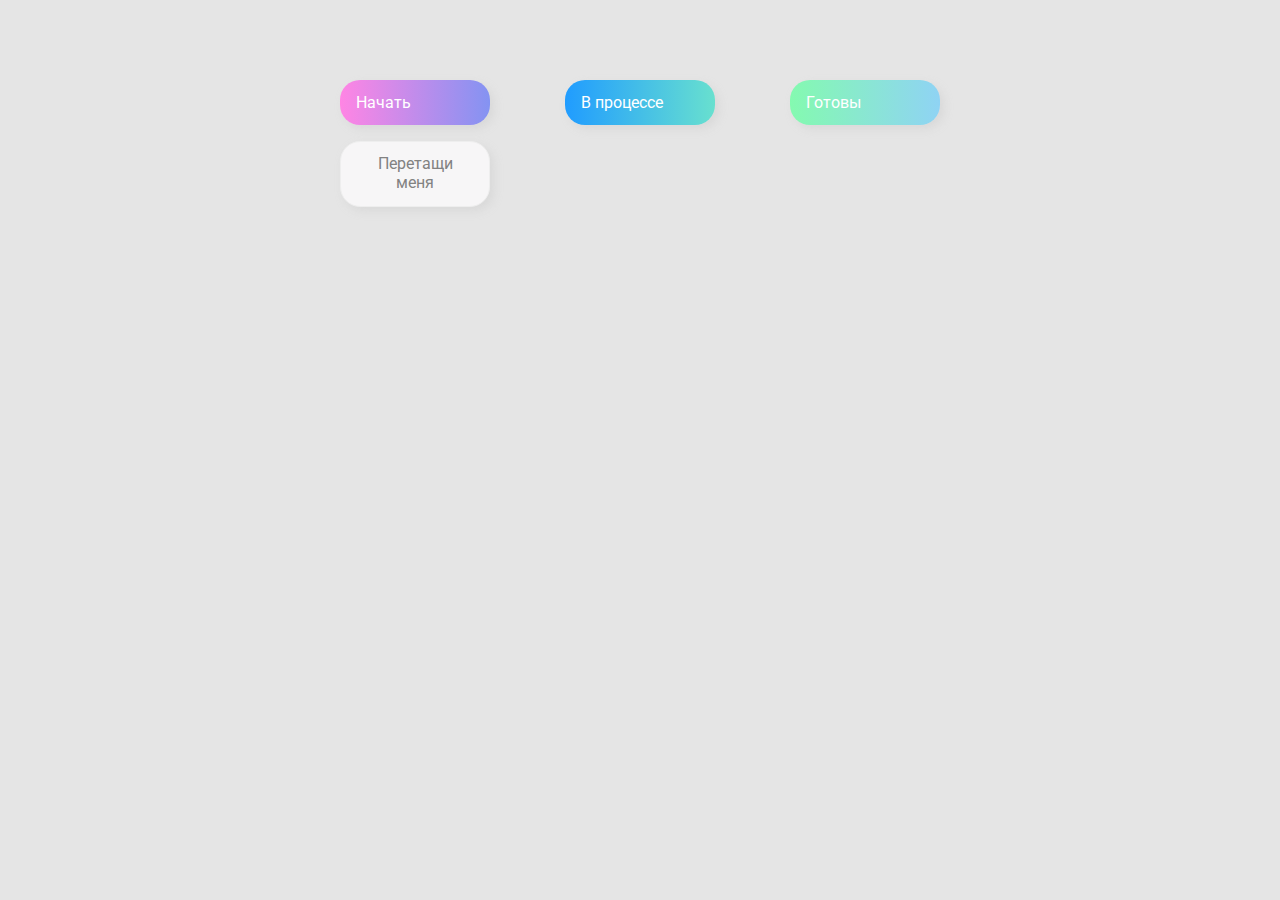
<file: drag/index.html>
<!DOCTYPE html>
<html lang="en">
  <head>
    <meta charset="UTF-8" />
    <meta name="viewport" content="width=device-width, initial-scale=1.0" />
    <link rel="stylesheet" href="styles.css" />
    <title>Drag & Drop | Проект 2</title>
  </head>
  <body>
    <div>
      <div class="row">
          <div class="col-header start">Начать</div>
          <div class="col-header progress">В процессе</div>
          <div class="col-header done">Готовы</div>
      </div>

      <div class="row">
        <div class="placeholder">
          <div class="item" draggable="true">Перетащи меня</div>
        </div>
        <div class="placeholder"></div>
        <div class="placeholder"></div>
      </div>
      
    </div>
    <script src="app.js"></script>
  </body>
</html>
</file>
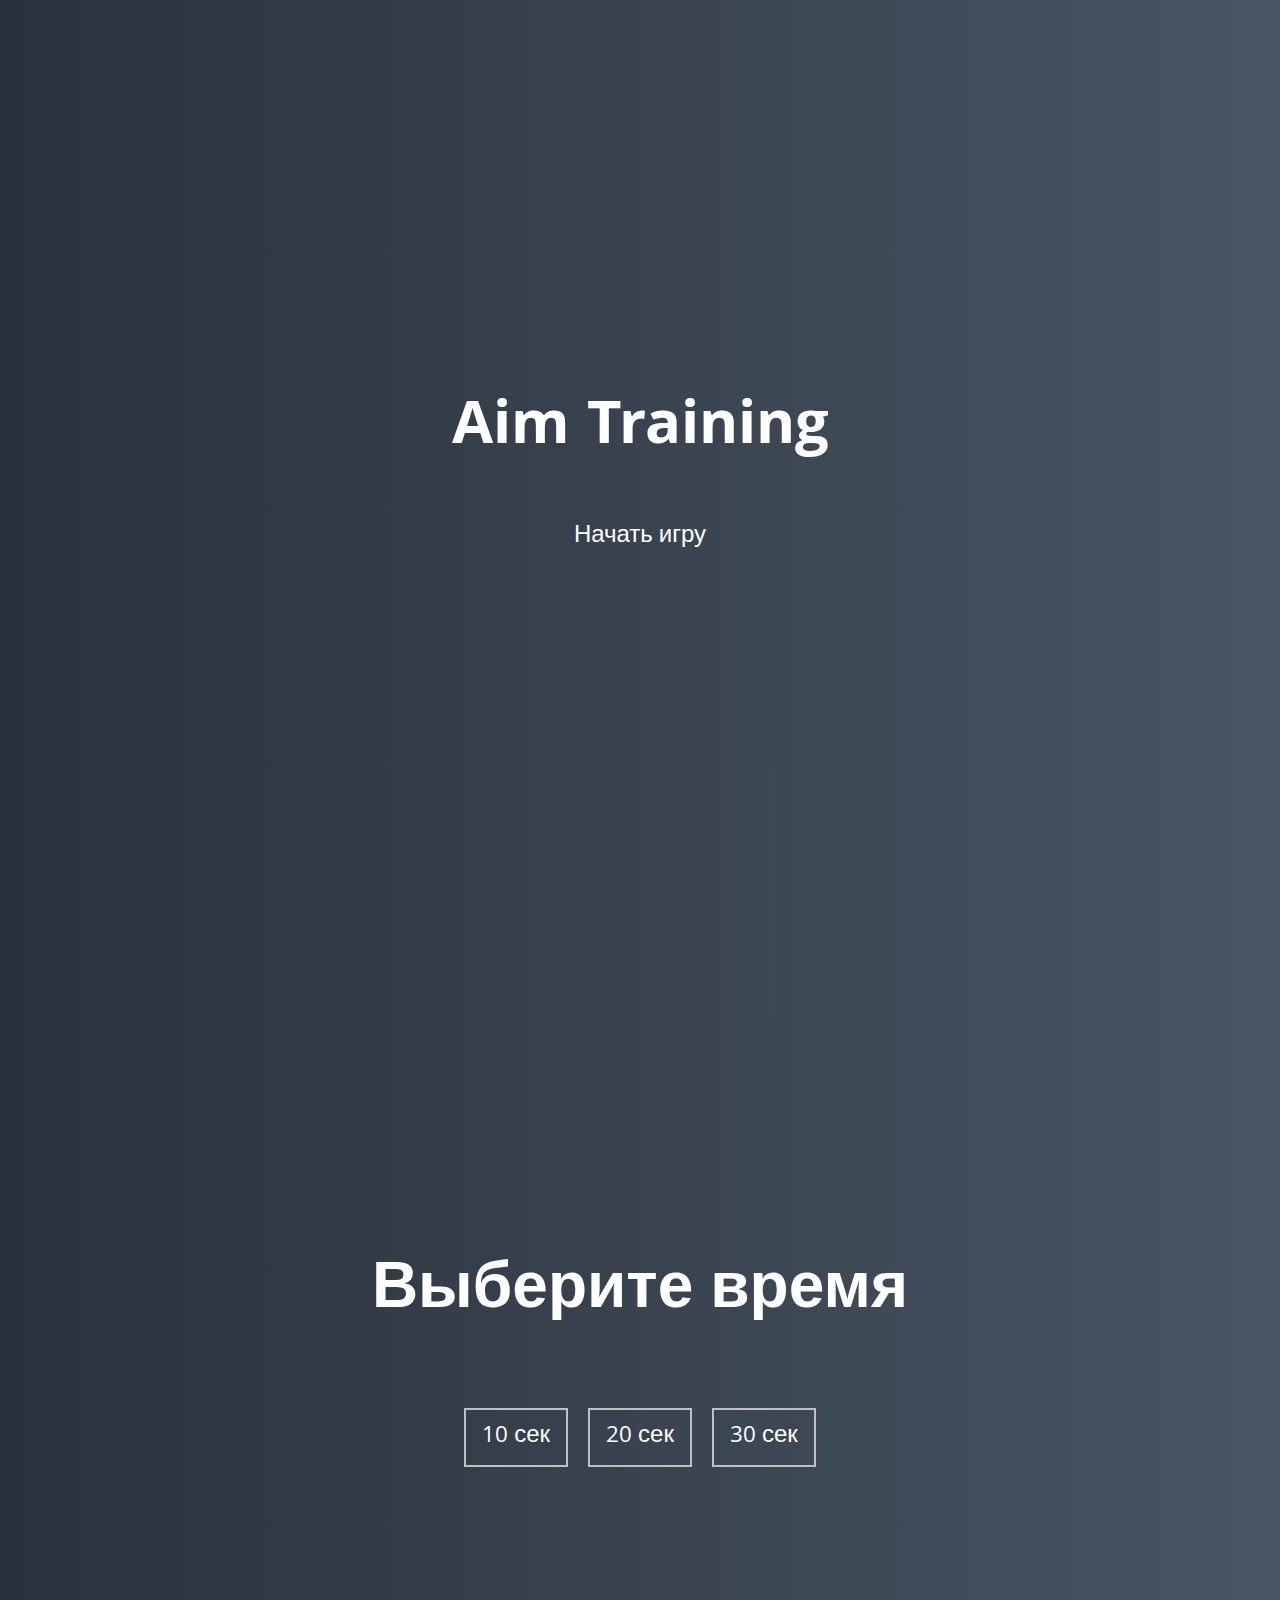
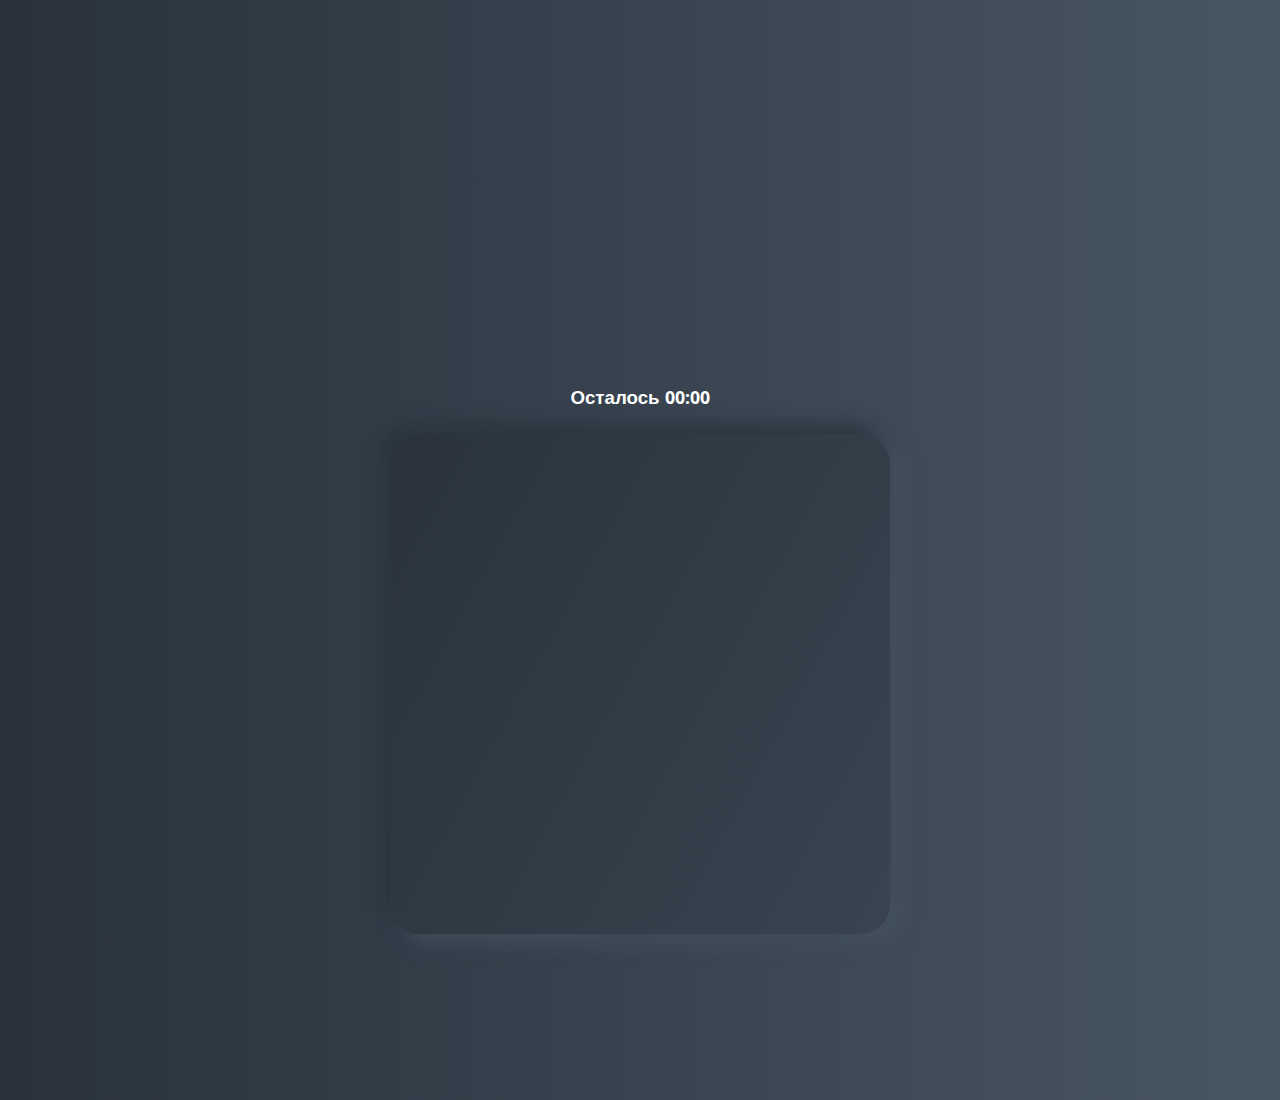
<file: game/index.html>
<!DOCTYPE html>
<html lang="en">
  <head>
    <meta charset="UTF-8" />
    <meta name="viewport" content="width=device-width, initial-scale=1.0" />
    <link rel="stylesheet" href="styles.css" />
    <title>Aim Training | Проект 5</title>
  </head>
  <body>
    <div class="screen">
      <h1>Aim Training</h1>

      <a href="#" class="start" id="start">Начать игру</a>
    </div>

    <div class="screen">
      <h1>Выберите время</h1>
      <ul class="time-list" id="time-list">
        <li>
          <button class="time-btn" data-time="10">
            10 сек
          </button>
        </li>
        <li>
          <button class="time-btn" data-time="20">
            20 сек
          </button>
        </li>
        <li>
          <button class="time-btn" data-time="30">
            30 сек
          </button>
        </li>
      </ul>
    </div>

    <div class="screen">
      <h3>Осталось <span id="time">00:00</span></h3>
      <div class="board" id="board"></div>
    </div>
    <script src="app.js"></script>
  </body>
</html>
</file>
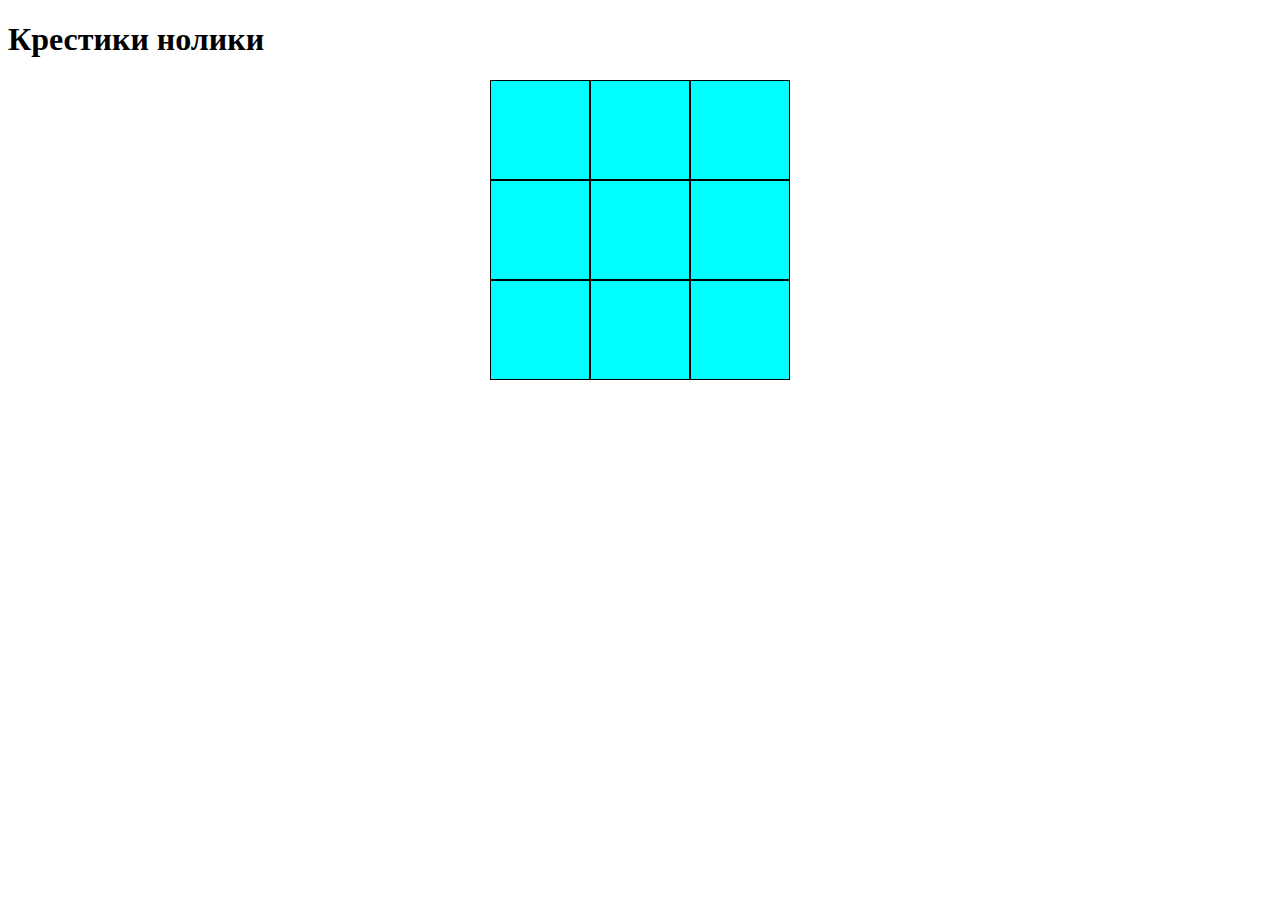
<file: null/index.html>
<!DOCTYPE html>
<html lang="en">
<head>
    <meta charset="UTF-8">
    <meta http-equiv="X-UA-Compatible" content="IE=edge">
    <meta name="viewport" content="width=device-width, initial-scale=1.0">
    <title>Игра</title>
    <link rel="stylesheet" href="main.css">
</head>
<body>
    <h1>Крестики нолики</h1>
    <div class="area-wrapper">
       <div id="area">
           <div class="box"></div>
           <div class="box"></div>
           <div class="box"></div>
           <div class="box"></div>
           <div class="box"></div>
           <div class="box"></div>
           <div class="box"></div>
           <div class="box"></div>
           <div class="box"></div>
       </div> 
    </div>



    <script src="main.js"></script>
</body>
</html>
</file>
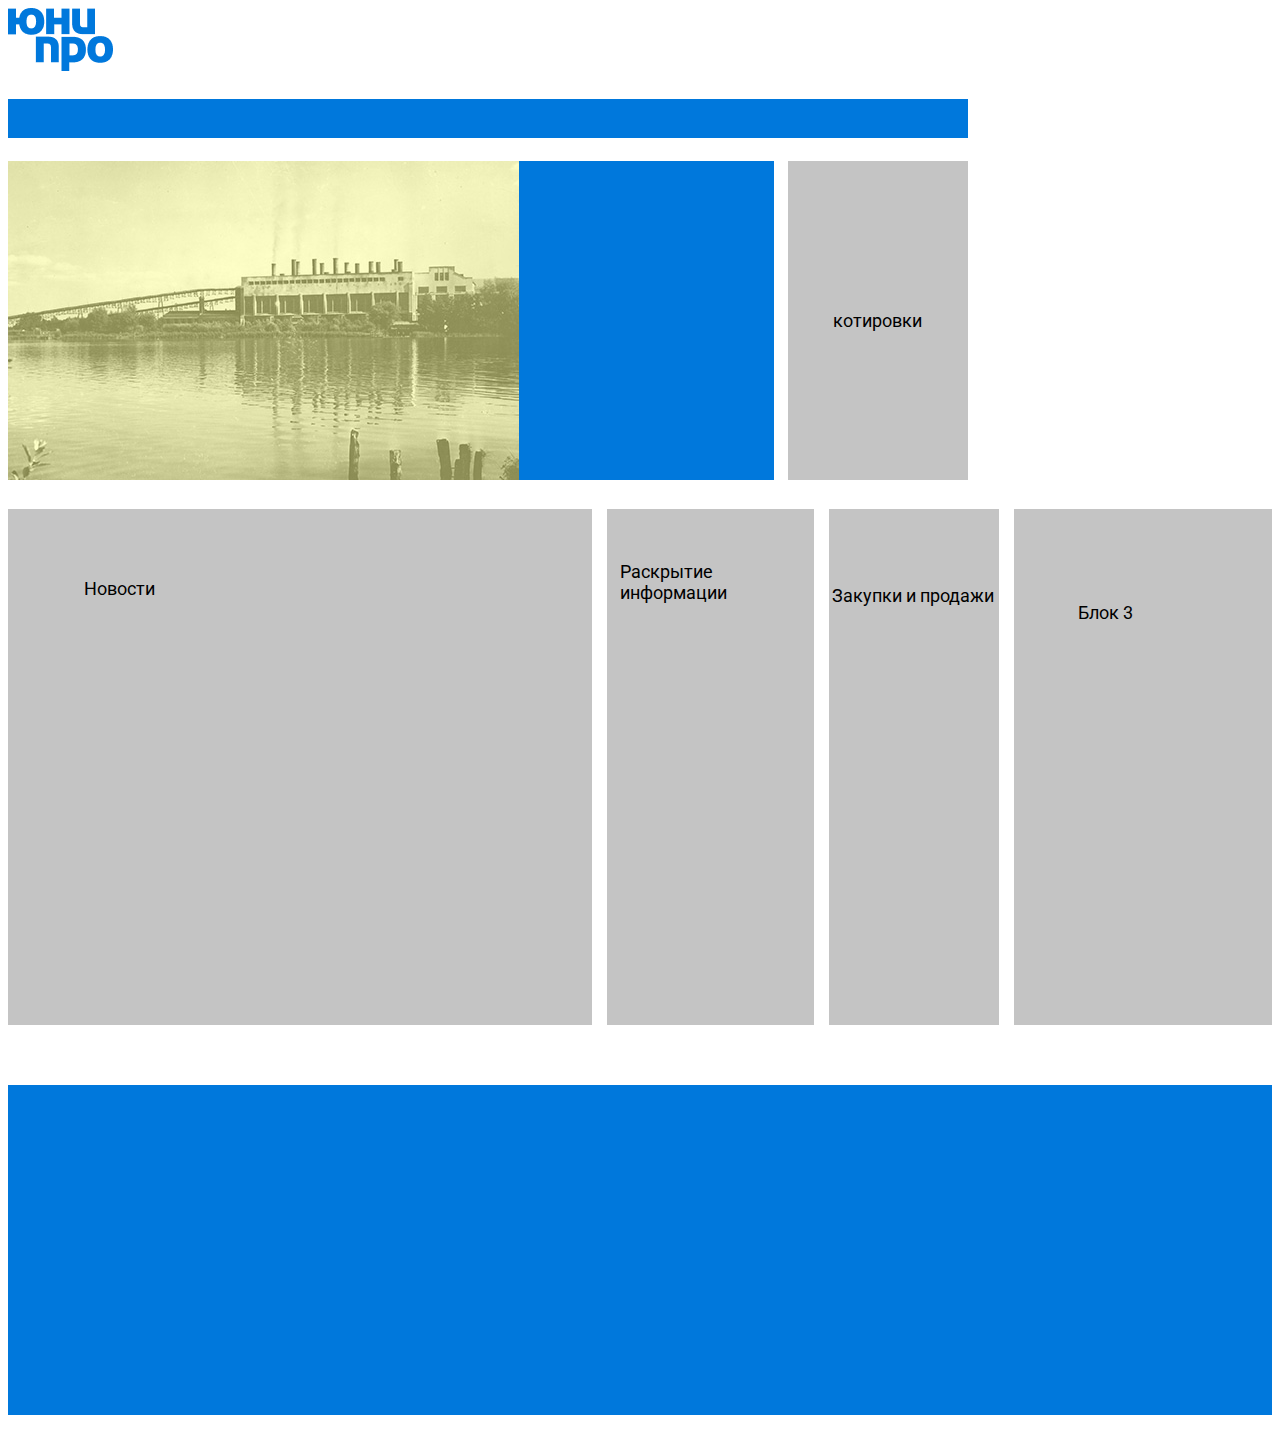
<file: ozenka/index.html>
<!DOCTYPE html>
<html lang="en">
<head>
    <meta charset="UTF-8">
    <meta http-equiv="X-UA-Compatible" content="IE=edge">
    <meta name="viewport" content="width=device-width, initial-scale=1.0, shrink-to-fit=no">
    <meta name="discription" content="ЮниПро">
    <meta name="keywords" content="Котировки, раскрытие информации, новости, закупки и продажи">
    <title>ЮниПро</title>

    <link rel="stylesheet" href="less.css">
    <link href="https://fonts.googleapis.com/css2?family=Roboto&display=swap" rel="stylesheet">
</head>
<body>
    <header>
        
        <div class="logo">
            <img src="img/logo.png">
                </div>
                
        <div class="rect">
            <img src="img/Rect.png">
        </div>
        <div class="container-header">



        <div class="container">
       
          <div class="baner" ><img src="img/baner1.png"></div>
          <div class="baner-cl" ><img src="img/Rect0.png"></div>

          <div class="block"><img src="img/block.png"></div>
        
           <div class="text"><p class="list">котировки</p></div>

        </div>
        

        <div class="news">
            <div class="item">Новости</div>
            <div class="info">Раскрытие информации</div>
            <div class="sals"><p class="news-sals">Закупки и продажи</p></div>
            <div class="link"><p class="news-link">Блок 3</p></div>
        </div>
</div>
    </header>
    <footer>
        <div class="footer-bg"></div>
    </footer>
</body>
</html>
</file>
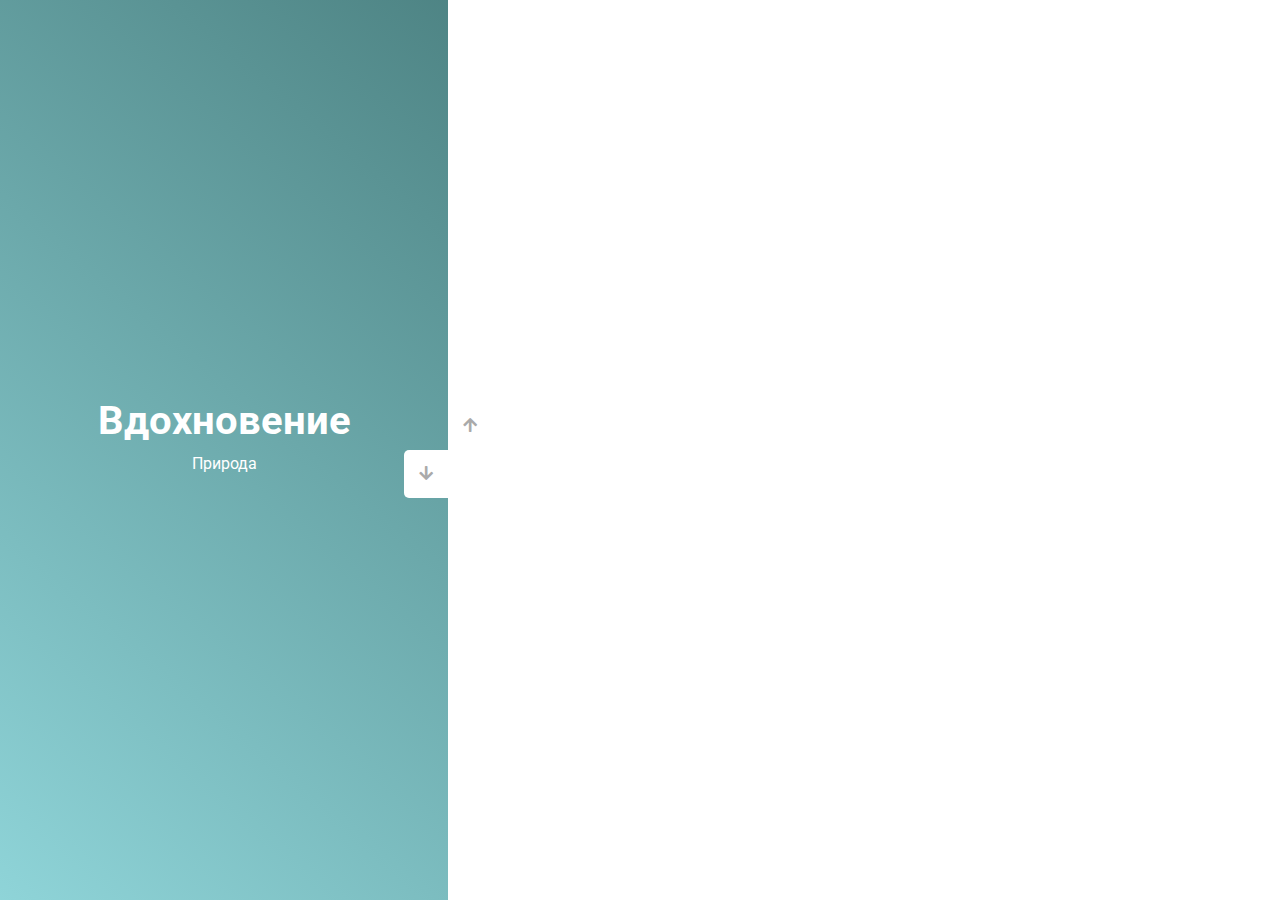
<file: slider/index.html>
<!DOCTYPE html>
<html lang="en">
  <head>
    <meta charset="UTF-8" />
    <meta name="viewport" content="width=device-width, initial-scale=1.0" />
    <link
      rel="stylesheet"
      href="https://cdnjs.cloudflare.com/ajax/libs/font-awesome/5.15.1/css/all.min.css"
    />
    <link rel="stylesheet" href="style.css" />
    <title>Слайдер | Проект 3</title>
  </head>
  <body>
    <div class="container">
      <div class="sidebar">
        <div style="background: linear-gradient(229.99deg, #8a712d -26%, #f5b916 145%);">
          <h1>Десерт</h1>
          <p>желание</p>
        </div>
        <div style="background: linear-gradient(215.32deg, #eb0af3b4 -1%, #470644 124%);">
          <h1>Радуга</h1>
          <p>Ночь.....</p>
        </div>
        <div style="background: linear-gradient(221.87deg, #f07971b4 1%, #aa1919ef 128%);">
          <h1>Лето</h1>
          <p>Это новая жизнь</p>
        </div>
        <div style="background: linear-gradient(220.16deg, #497e7e -8%, #2ee1ee6b 138%);">
          <h1>Вдохновение</h1>
          <p>Природа</p>
        </div>
      </div>
      <div class="main-slide">
        <div
          style="
            background-image: url('https://media.istockphoto.com/photos/girl-under-white-long-cloth-seat-on-the-big-rock-in-the-summer-day-picture-id672391232?b=1&k=20&m=672391232&s=170667a&w=0&h=EuvCGbECqKHha3tG0UcL9P0L7Ua9SM3bL4J1u_CrY8c=');
          "
        ></div>
        <div
          style="
            background-image: url('https://media.istockphoto.com/photos/long-island-covered-with-salt-on-a-pink-lake-lake-with-rose-water-and-picture-id1315114915?b=1&k=20&m=1315114915&s=170667a&w=0&h=vh__gnmFrRhkzMITKXMnNlVP2M_Ub2Mt2h2T75_do6k=');
          "
        ></div>
        <div
          style="
            background-image: url('https://media.istockphoto.com/photos/blue-purple-fashion-multicolored-manicure-and-makeup-picture-id648978042?b=1&k=20&m=648978042&s=170667a&w=0&h=Es8crv9ENEV3iOp80DfgFwcug28fIDzGZwsnK5UvpOs=');
          "
        ></div>
        <div
          style="
            background-image: url('https://images.unsplash.com/photo-1635081616425-e66a5a1b2fbe?ixid=MnwxMjA3fDB8MHxlZGl0b3JpYWwtZmVlZHwyfHx8ZW58MHx8fHw%3D&ixlib=rb-1.2.1&auto=format&fit=crop&w=500&q=60');
          "
        ></div>
      </div>
      <div class="controls">
        <button class="down-button">
          <i class="fas fa-arrow-down"></i>
        </button>
        <button class="up-button">
          <i class="fas fa-arrow-up"></i>
        </button>
      </div>
    </div>
    <script src="app.js"></script>
  </body>
</html>
</file>
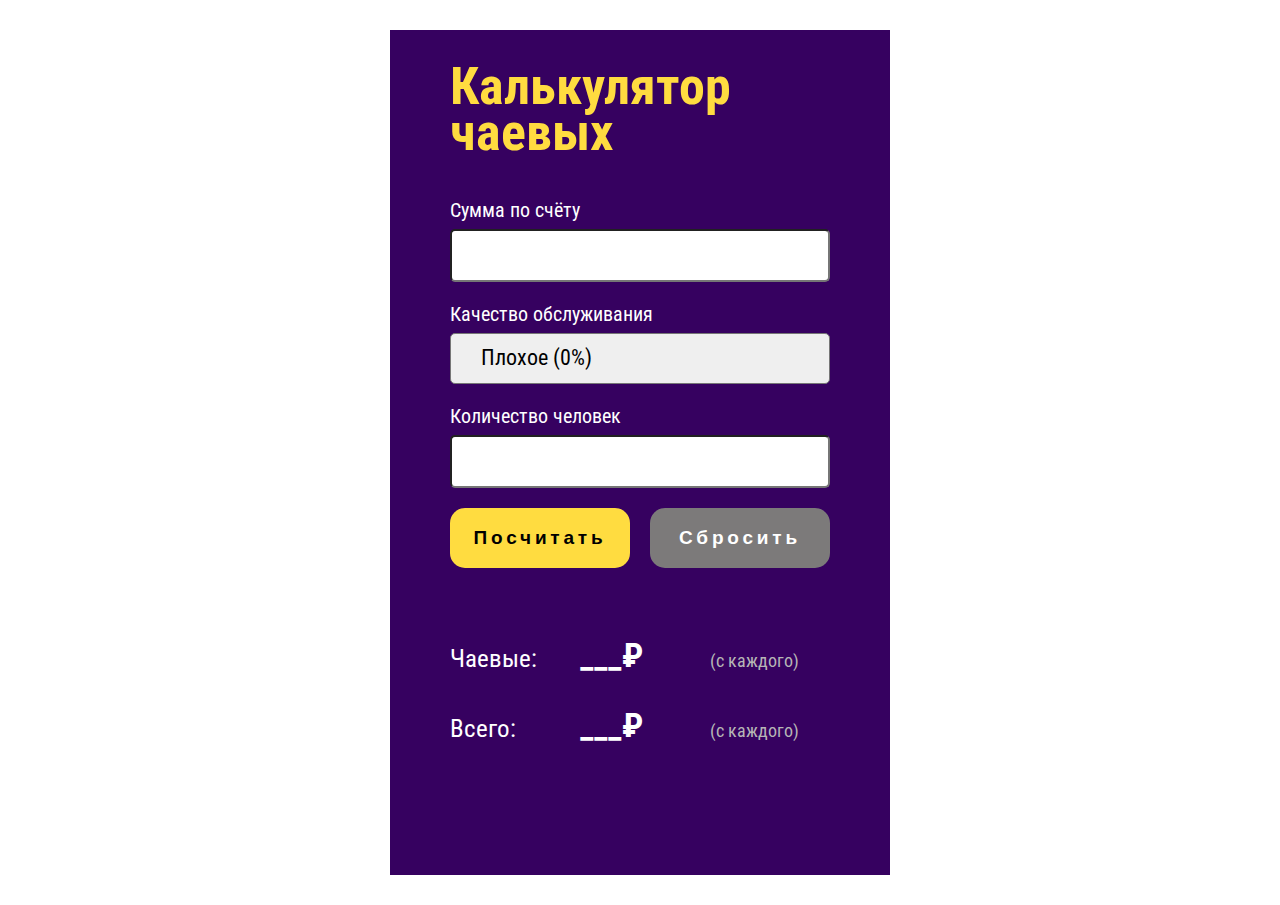
<file: tip/index.html>
<!DOCTYPE html>
<html lang="en">
<head>
    <meta charset="UTF-8">
    <title>Tip Calculator</title>
    <link rel="stylesheet" href="./style.css">
</head>
<body>
    <div class="wrapper">
        <h1 class="title">Калькулятор чаевых</h1>
        <div class="form">
            <label class="form__label">
                Сумма по счёту
                <input class="form__input form__input_bill" type="number" />
            </label>
            <label class="form__label">
                Качество обслуживания
                <select class="form__input form__input_quality">
                    <option value="0">Плохое (0%)</option>
                    <option value="5">Нормальное (5%)</option>
                    <option value="10">Хорошее (10%)</option>
                    <option value="15">Отличное (15%)</option>
                </select>
            </label>
            <label class="form__label">
                Количество человек
                <input class="form__input form__input_people" type="number" />
            </label>
            <div class="form__buttons">
                <button class="form__button form__button_calc form__button_main">Посчитать</button>
                <button class="form__button form__button_reset">Сбросить</button>
            </div>
        </div>
        <div class="results">
            <div class="results__item results__item_tip">
                <p class="results__name">Чаевые:</p>
                <p class="results__value results__value_tips">___₽</p>
                <p class="results__note">(с каждого)</p>
            </div>
            <div class="results__item results__item_total">
                <p class="results__name">Всего:</p>
                <p class="results__value results__value_total">___₽</p>
                <p class="results__note">(с каждого)</p>
            </div>
        </div>
    </div>
    
</body>
<script src="script.js">
</script>
</html>
</file>
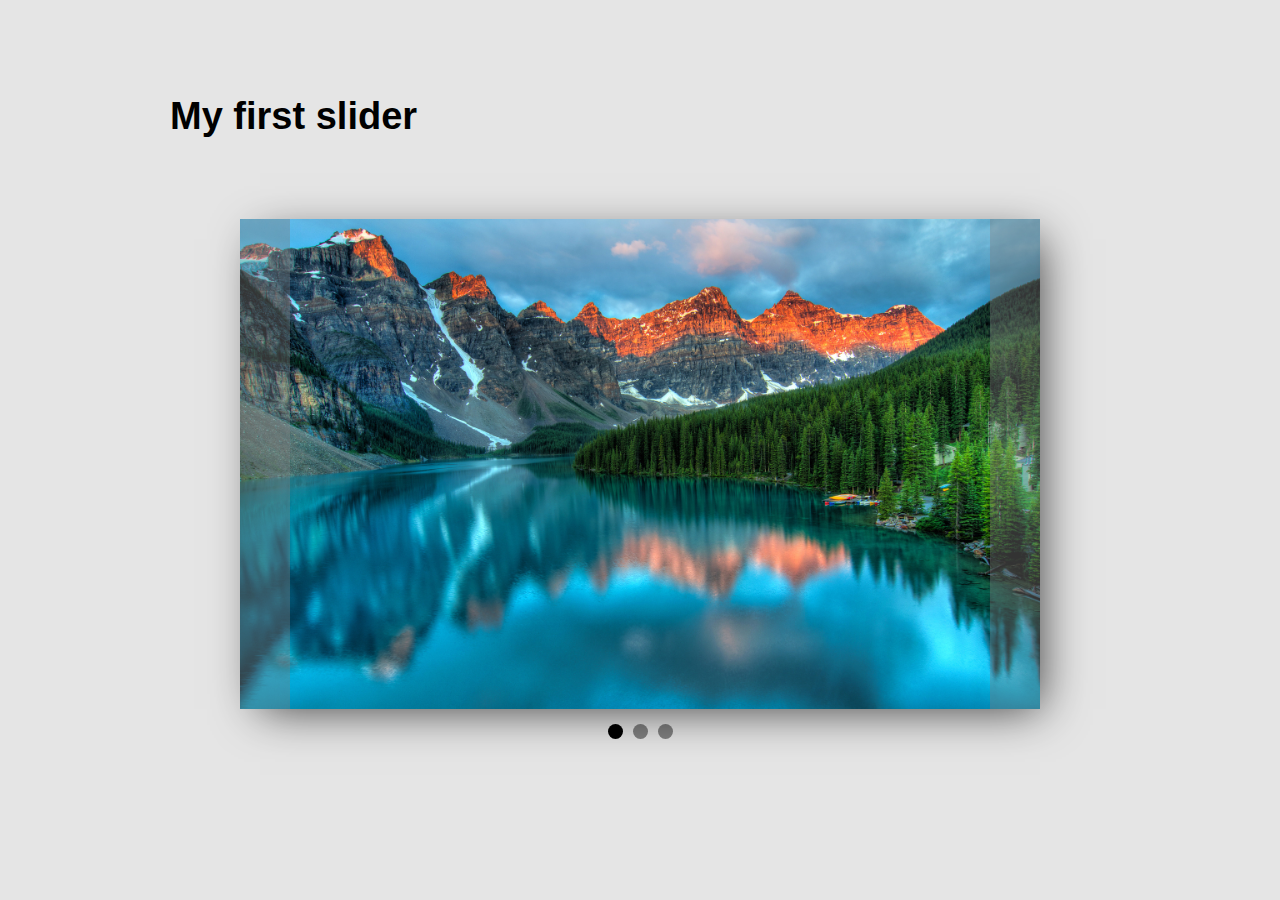
<file: wayup/index.html>
<!DOCTYPE html>
<html lang="en">
<head>
    <meta charset="UTF-8">
    <meta name="viewport" content="width=device-width, initial-scale=1.0">
    <meta http-equiv="X-UA-Compatible" content="ie=edge">
    <title>SLider</title>
    <link rel="stylesheet" href="style.css">
</head>
<body>
    <h1>My first slider</h1>
    <div class="flex-wrapper">
        <div class="slider-wrapper">
            <div class="slide active">
                <img src="img_1.jpg" alt="">
            </div>
            <div class="slide">
                <img src="img_2.jpg" alt="">
            </div>
            <div class="slide">
                <img src="img_3.jpg" alt="">
            </div>
            <div id="btn-prev"></div>
            <div id="btn-next"></div>
        </div>
    </div>
    <div class="dots-wrapper">
        <span class="dot active"></span>
        <span class="dot"></span>
        <span class="dot"></span>
    </div>
    <script src="main.js"></script>
</body>
</html>
</file>
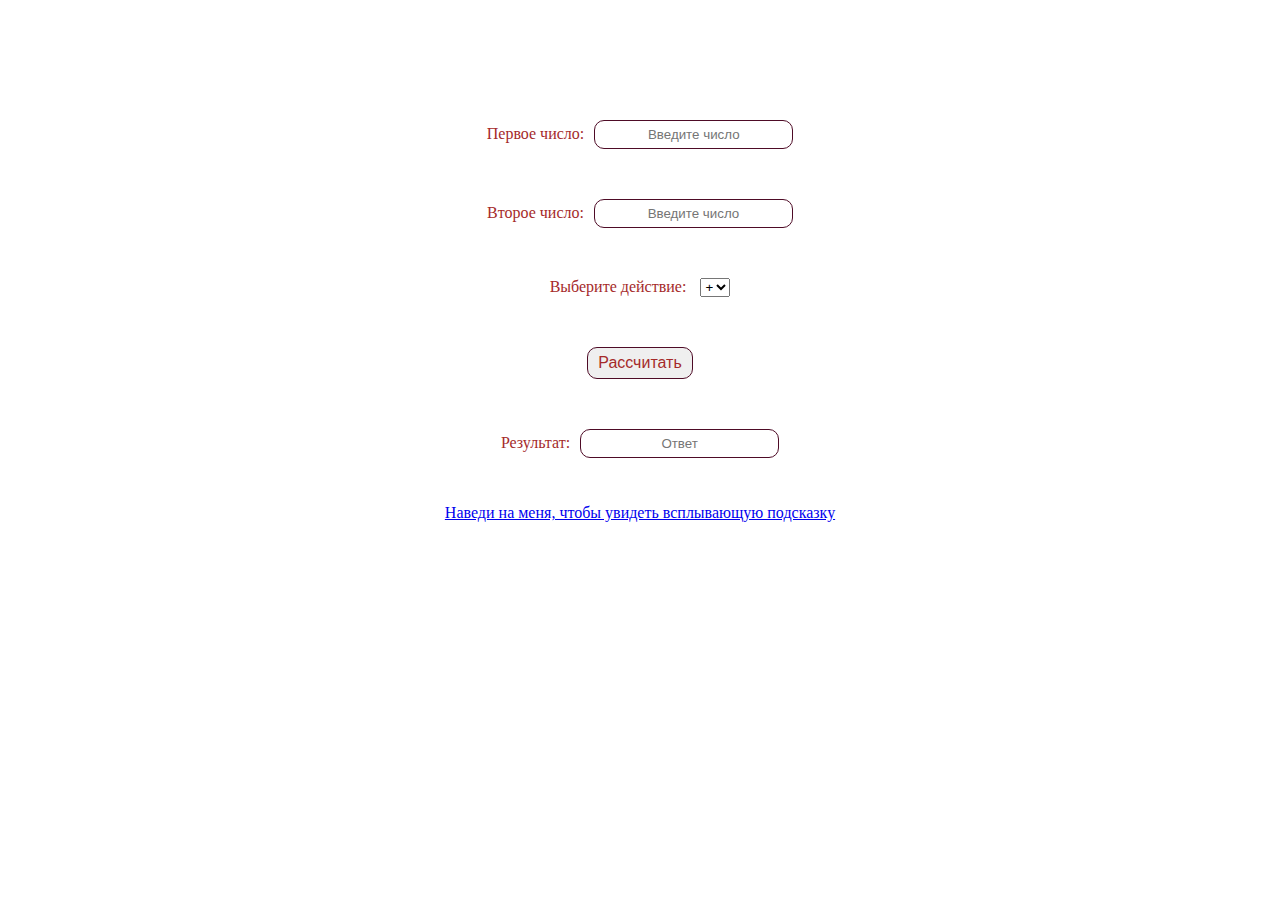
<file: calc/calc.html>
<!DOCTYPE html>

<head>
	<title>Калькулятор</title>
	<link rel="stylesheet" href="calc.css" type="text/css" />
	<SCRIPT type="text/javascript" src="https://ajax.googleapis.com/ajax/libs/jquery/2.1.4/jquery.min.js"></SCRIPT>
	<script type="text/javascript" src="calc.js"></script>
</head>
<body>
	<form>
		<div><label>Первое число:</label><input type="text" name="first" placeholder="Введите число"/></div>
		<div><label>Второе число:</label><input type="text" name="second" placeholder="Введите число"/></div>
		<div><label>Выберите действие:</label>
			<select name="action">
				<option>+</option>
				<option>-</option>
				<option>*</option>
				<option>/</option>
			</select>
		</div>
		<div><input type="button" name="send" value="Рассчитать"/></div>
		<div><label>Результат:</label><input type="text" name="result" placeholder="Ответ"/></div>
	</form>
<br>
<br>
    <A href="#" data-description="Важная информация по ссылке">Наведи на меня, чтобы увидеть всплывающую подсказку</A>
</body>
</html>
</file>
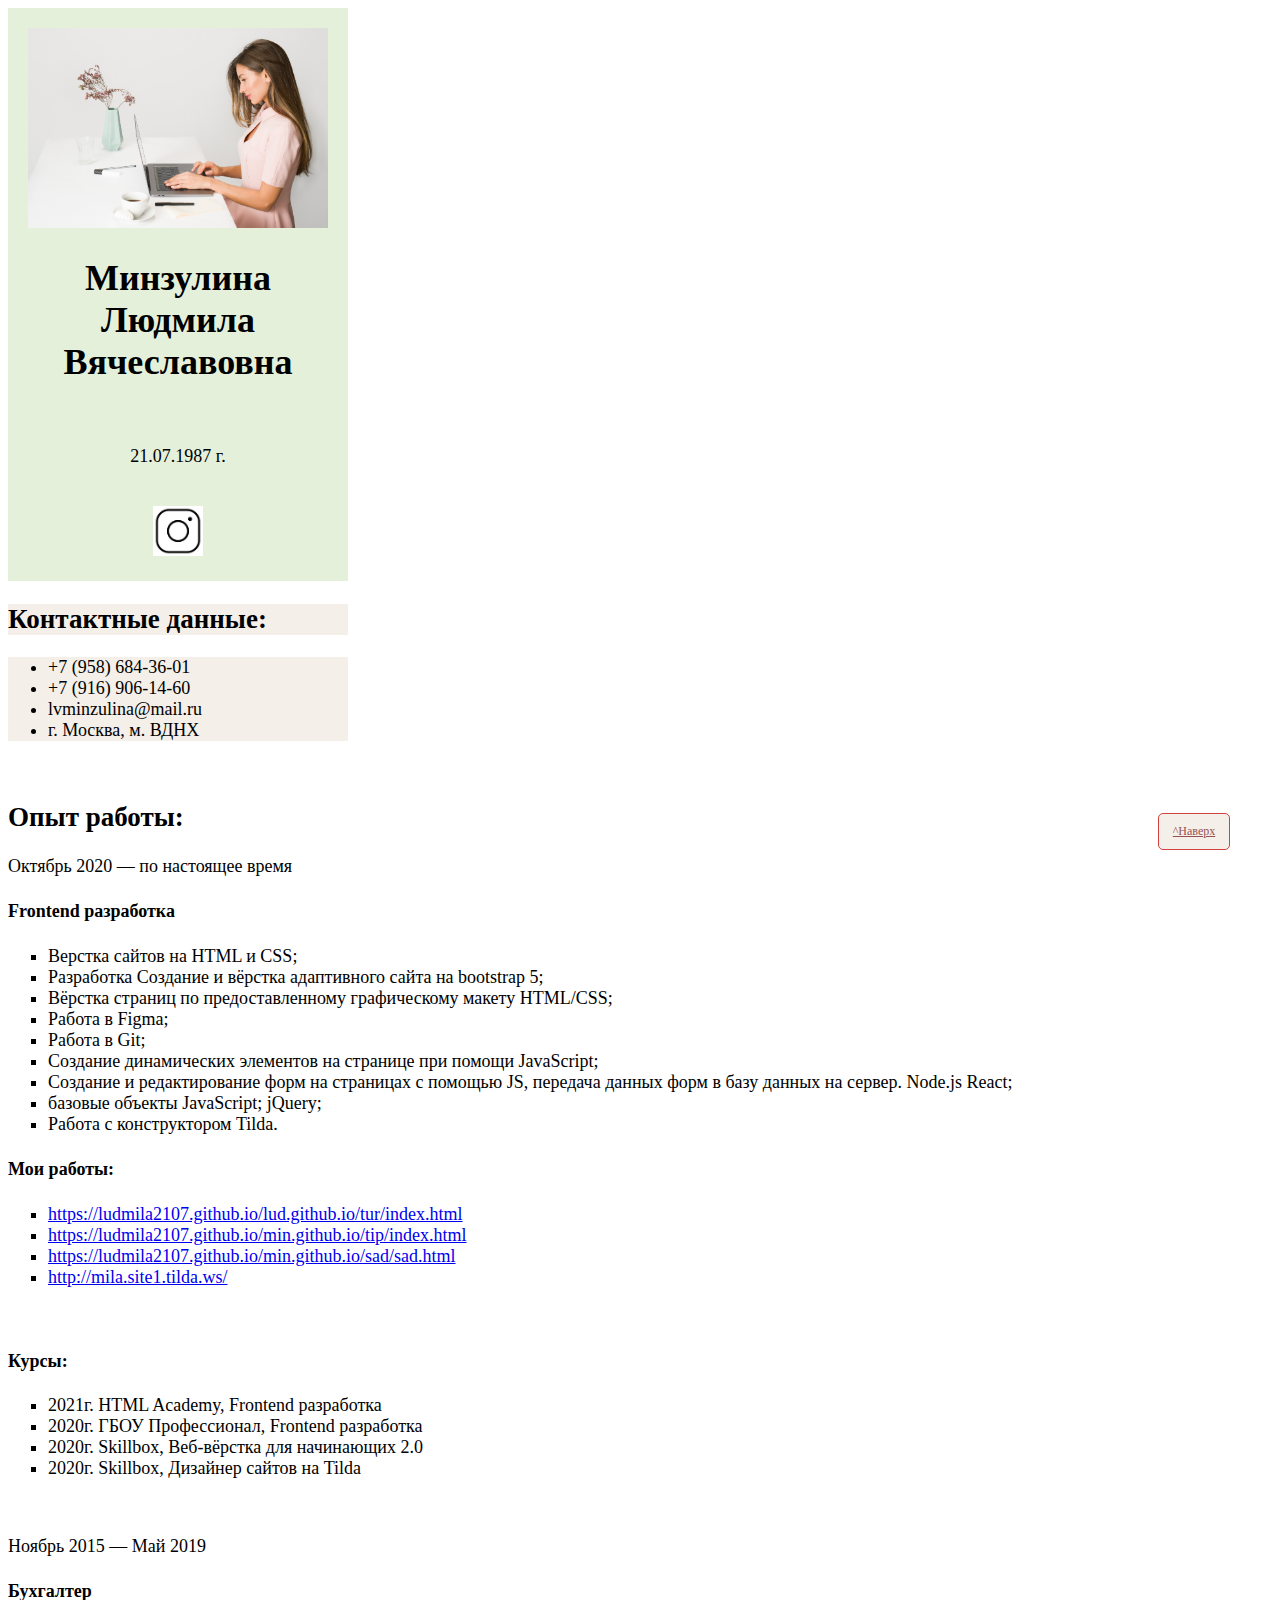
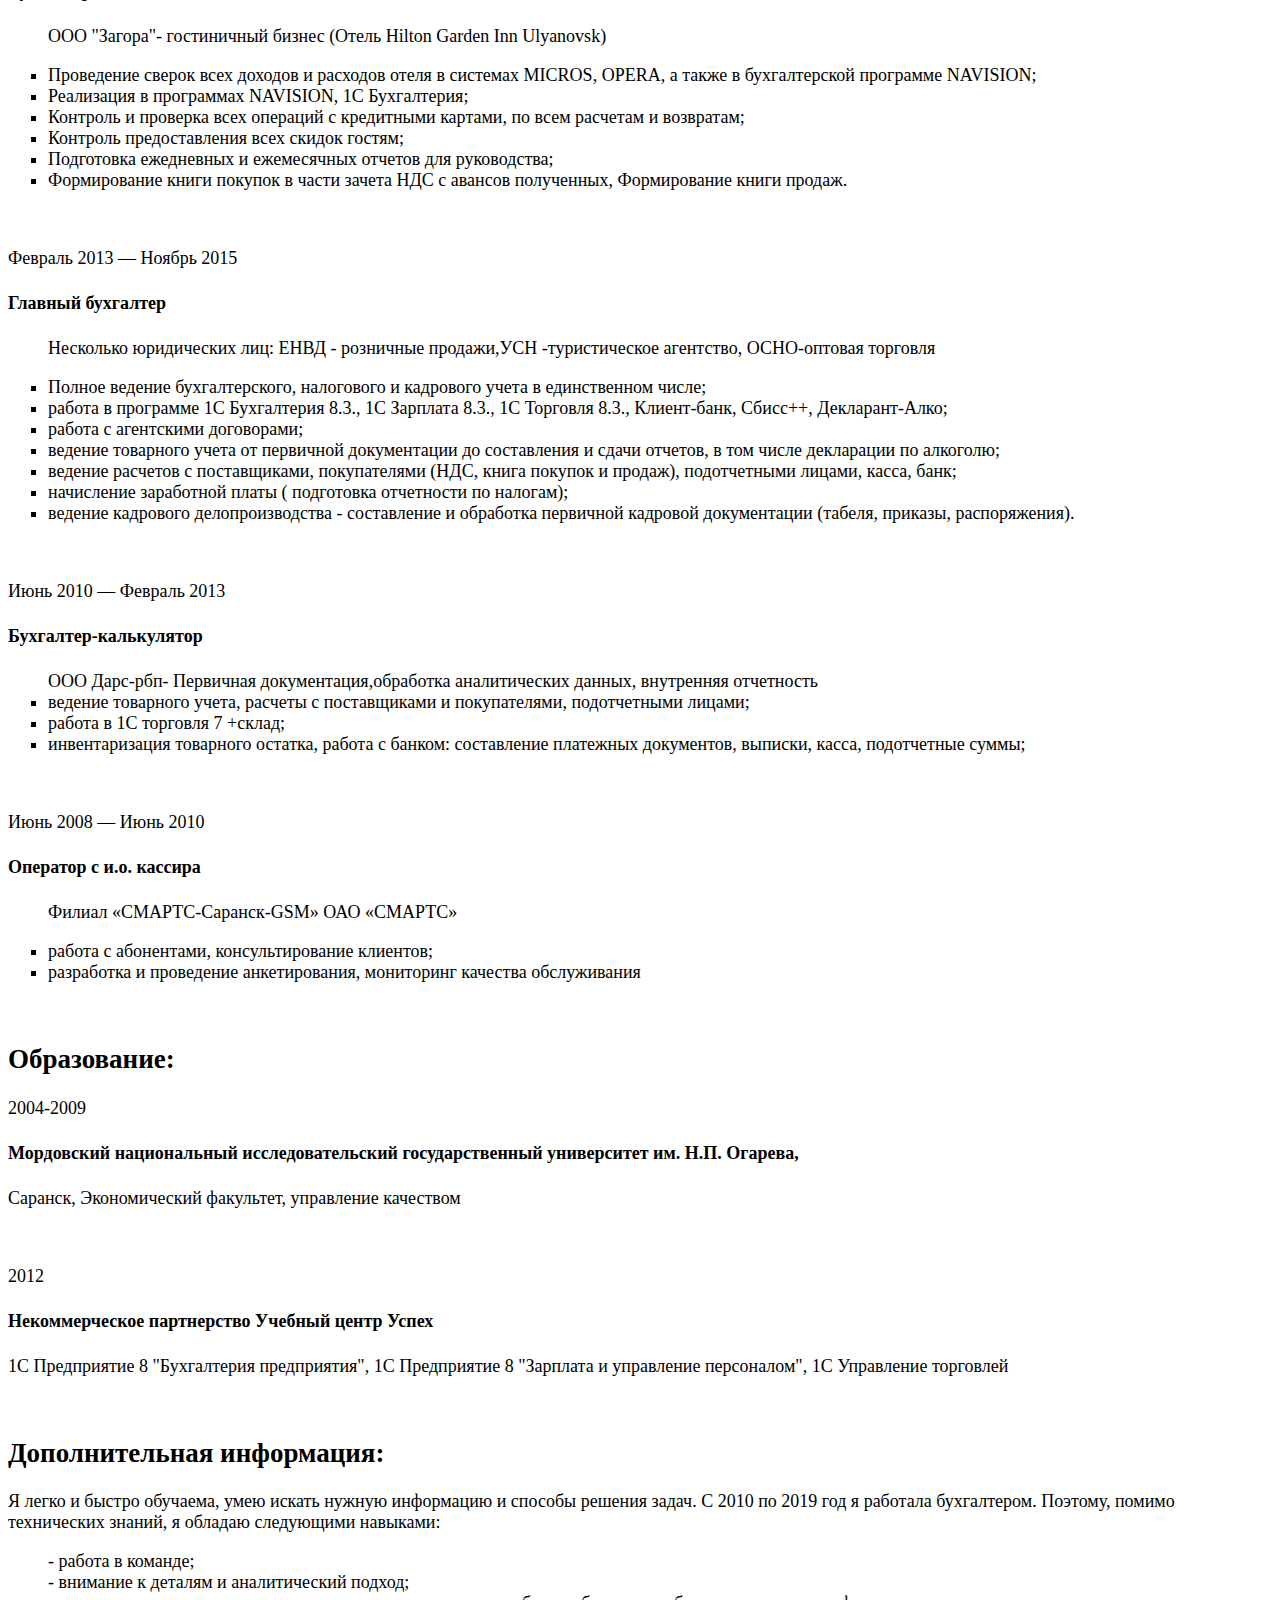
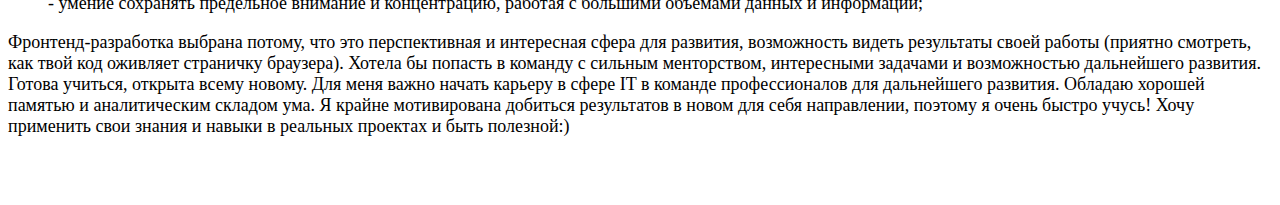
<file: rez/rez.html>
<!DOCTYPE html>
<html lang="ru">
    <title>Резюме</title>
<head>
    <meta charset="UTF-8">
    <meta http-equiv="X-UA-Compatible" content="IE=edge">
    <meta name="viewport" content="width=device-width, initial-scale=1.0">
    <link rel="stylesheet" href="rez.css">
    <title>Document</title>
</head>
<body>
    <div class="social">
        <div class="aside">
  <img src="img/Photo.jpg" alt="Photo" width = "300" height = "200">  <br> <h1>Минзулина Людмила Вячеславовна</h1><br><p>21.07.1987 г.</p><br>
  <div class="icon"><a class="social-icon" href="https://www.instagram.com/milaseite/" target="_blank"><img src="img/inst.jpg" alt="instagram icon" width="50px" height="50px"></a></div></div></div>
 
  
  <h2 class="title">Контактные данные:</h2>
  <ul class="title-name">
      <li>+7 (958) 684-36-01</li>
      <li>+7 (916) 906-14-60</li>
      <li>lvminzulina@mail.ru</li>
      <li>г. Москва, м. ВДНХ</li>
  </ul><br>
  <h2>Опыт работы:</h2>
 
  <p class="text">Октябрь 2020 — по настоящее время  
    </p>
    <p class="text"><h4>Frontend разработка</h4>
        <ul class="text" type="square">
        <li>Верстка сайтов на HTML и CSS;</li>
        <li>Разработка Создание и вёрстка адаптивного сайта на bootstrap 5;</li>
        <li> Вёрстка страниц по предоставленному графическому макету HTML/CSS;</li>
        <li>Работа в Figma;</li>
        <li>Работа в Git;</li>
        <li>Создание динамических элементов на странице при помощи JavaScript;</li>
        <li>Создание и редактирование форм на страницах с помощью JS, передача данных форм в базу данных на сервер.
            Node.js React;</li>
        <li>базовые объекты JavaScript;  jQuery;</li>
        <li>Работа с конструктором Tilda.</li>
     </ul>    
    </p>
    <h4>Мои работы:</h4>
<ul type="square">
    
    <li><a href="https://ludmila2107.github.io/lud.github.io/tur/index.html" target="_blank">https://ludmila2107.github.io/lud.github.io/tur/index.html</a></li>
    <li><a href="https://ludmila2107.github.io/min.github.io/tip/index.html" target="_blank">https://ludmila2107.github.io/min.github.io/tip/index.html</a></li>
    <li><a href="https://ludmila2107.github.io/min.github.io/sad/sad.html" target="_blank">https://ludmila2107.github.io/min.github.io/sad/sad.html</a></li>
    <li><a href="http://mila.site1.tilda.ws/" target="_blank">http://mila.site1.tilda.ws/</a></li>
    
</ul>


<br>
<h4>Курсы:</h4>
<ul type="square">
    
    <li>2021г. HTML Academy, Frontend разработка</li>
    <li>2020г. ГБОУ Профессионал, Frontend разработка</li>
    <li>2020г. Skillbox, Веб-вёрстка для начинающих 2.0</li>
    <li>2020г. Skillbox, Дизайнер сайтов на Tilda</li>
    
</ul>


<br>


    <p class="text">Ноябрь 2015 — Май 2019  
      </p>
      <p class="text"><h4>Бухгалтер</h4>
       
         <ul class="text" type="square">
            <p>ООО "Загора"- гостиничный бизнес (Отель Hilton Garden Inn Ulyanovsk)</p>
            <li>Проведение сверок всех доходов и расходов отеля в системах MICROS, OPERA, а также в бухгалтерской программе NAVISION;</li>
<li>Реализация в программах NAVISION, 1С Бухгалтерия;</li>
<li>Контроль и проверка всех операций с кредитными картами, по всем расчетам и возвратам;</li>
<li>Контроль предоставления всех скидок гостям;</li>

<li>Подготовка ежедневных и ежемесячных отчетов для руководства;</li>
<li>Формирование книги покупок в части зачета НДС с авансов полученных, Формирование книги продаж.</li>
       </ul>    
      </p>
 
  <br>
 
    <p class="text">Февраль 2013 — Ноябрь 2015  
      </p>
      <h4>Главный бухгалтер</h4>
         <ul class="text" type="square">
            <p>Несколько юридических лиц: ЕНВД - розничные продажи,УСН -туристическое агентство, ОСНО-оптовая торговля</p>
            <li>Полное ведение бухгалтерского, налогового и кадрового учета в единственном числе;</li>
            <li>работа в программе 1С  Бухгалтерия 8.3., 1С  Зарплата 8.3., 1С Торговля 8.3.,  Клиент-банк,  Сбисс++, Декларант-Алко; </li>
            <li>работа с агентскими договорами;</li>
            <li>ведение товарного учета от первичной документации до составления и сдачи отчетов, в том числе декларации по алкоголю;</li>
            <li>ведение расчетов с поставщиками, покупателями (НДС, книга покупок и продаж),  подотчетными лицами,  касса, банк; </li>
            <li>начисление заработной платы ( подготовка отчетности по налогам); </li>
            <li>ведение кадрового делопроизводства -  составление и обработка первичной кадровой документации (табеля, приказы, распоряжения).</li>
       </ul>    
      
  
  <br>
 
    <p class="text">Июнь 2010 — Февраль 2013 
      </p>
      <p class="text"><h4>Бухгалтер-калькулятор</h4>
         <ul class="text" type="square">
            ООО Дарс-рбп- Первичная документация,обработка аналитических данных, внутренняя отчетность
            <li>ведение товарного учета, расчеты с поставщиками и покупателями, подотчетными лицами;</li>
            <li>работа в 1С торговля 7 +склад;</li>
            <li>инвентаризация товарного остатка, работа с банком: составление платежных документов, выписки, касса, подотчетные суммы;</li>
            
           
       </ul>    
      </p>

  <br>

  
    <p class="text">Июнь 2008 — Июнь 2010 
      </p>
      <p class="text"><h4>Оператор с и.о. кассира</h4>
         <ul class="text" type="square">
            <p>Филиал «СМАРТС-Саранск-GSM» ОАО «СМАРТС»
                <li>работа с абонентами, консультирование клиентов;</li> 
                <li>разработка и проведение анкетирования, мониторинг качества обслуживания</li>
                </p> 
       </ul>    
      </p>

<br>

<h2>Образование:</h2>
<p class="lern">2004-2009 <h4>Мордовский национальный исследовательский государственный университет им. Н.П. Огарева, 
    </h4> Саранск, Экономический факультет, управление качеством</p>

    <br> <p class="learn">2012 <h4>Некоммерческое партнерство Учебный центр Успех</h4> 1С Предприятие 8 "Бухгалтерия предприятия", 1С Предприятие 8 "Зарплата и управление персоналом", 1С Управление торговлей</p>
<br>


<h2>Дополнительная информация:</h2>
<p class="stady">Я легко и быстро обучаема, умею искать нужную информацию и способы решения задач. С 2010 по 2019 год я работала бухгалтером.
    Поэтому, помимо технических знаний, я обладаю следующими навыками:
    <ul class="next">
    <li class="next">работа в команде;</li>
    <li class="next">внимание к деталям и аналитический подход;</li>
    <li class="next">умение сохранять предельное внимание и концентрацию, работая с большими объемами данных и информации;</li></ul>
 Фронтенд-разработка выбрана потому, что это перспективная и интересная сфера для развития, возможность видеть результаты своей работы (приятно смотреть, как твой код оживляет страничку браузера). Хотела бы попасть в команду с сильным менторством, интересными задачами и возможностью дальнейшего развития. Готова учиться, открыта всему новому. Для меня важно начать карьеру в сфере IT в команде профессионалов для дальнейшего развития. Обладаю хорошей памятью и аналитическим складом ума. Я крайне мотивирована добиться результатов в новом для себя направлении, поэтому я очень быстро учусь!
    Хочу применить свои знания и навыки в реальных проектах и быть полезной:)
    </p>
    <br><br>
    <a href="#" title="Вернуться к началу" class="topbutton">^Наверх</a>
</body>
</html>
</file>
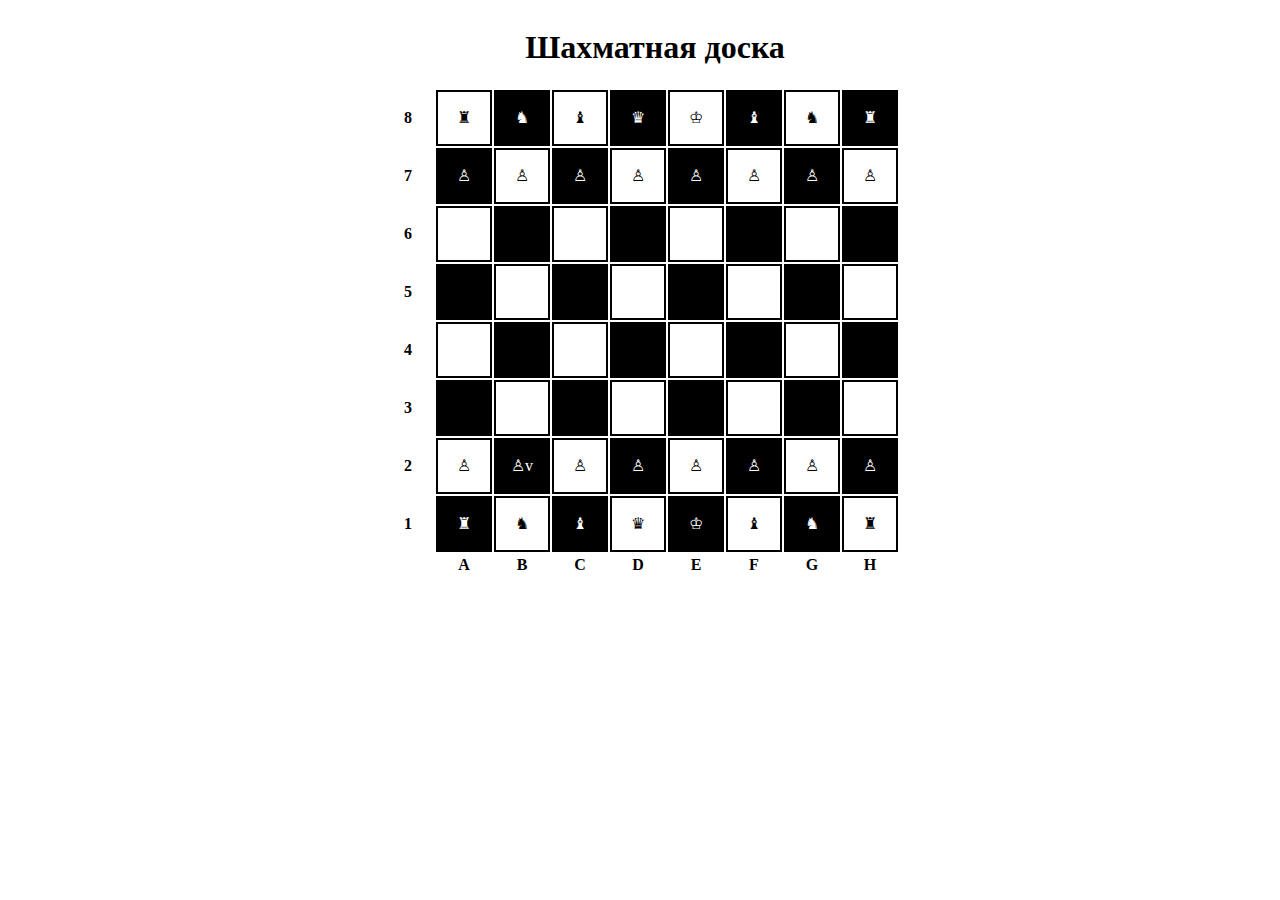
<file: shah1/shah.html>
<!DOCTYPE html>
<html>
<head>
<title>Zadanie 9june</title>
<style>
.doska {
    
	margin: auto;
	height: 400px;	
	text-align: center; 
	
   }
.stroka {
padding: none; 
height: 50px;
width: 50px;
}
.white {
background: white; 
height: 50px;
width: 50px; 
border: 2px solid black;
}
.black {
background: black; 
color: white; 
height: 50px;
width: 50px; 
}
.white2 {
background: white; 
height: 50px;
width: 50px; 
border: 2px solid black; 
}
.black2 {
background: black; 
color: white; 
height: 50px;
width: 50px; 
}
.number {
height: 50px;
width: 50px; 
}
.bukvi { 
height: 20px;
width: 50px;  
}
caption {
text-align: center; 
padding-left: 30px; 

}

</style>
</head>
<body>

<table class="doska">
<caption><h1>Шахматная доска</h1></caption>

<tr class="stroka">
<th class="number">8</th>
    <td class="white">&#9820;</td>
    <td class="black">&#9822;</td>
    <td class="white">&#9821;</td>
    <td class="black">&#9819;</td>
	<td class="white">&#9812;</td>
	<td class="black">&#9821;</td>
	<td class="white">&#9822;</td>
	<td class="black">&#9820;</td>
</tr>
<tr class="stroka">
<th class="number">7</th>
    <td class="black">&#9817;</td>
    <td class="white">&#9817;</td>
    <td class="black">&#9817;</td>
	<td class="white">&#9817;</td>
	<td class="black">&#9817;</td>
	<td class="white">&#9817;</td>
	<td class="black">&#9817;</td>
	<td class="white">&#9817;</td>
</tr>   
   
<tr class="stroka">
<th class="number">6</th>
    <td class="white"></td>
    <td class="black"></td>
    <td class="white"></td>
    <td class="black"></td>
	<td class="white"></td>
	<td class="black"></td>
	<td class="white"></td>
	<td class="black"></td>
</tr>
<tr class="stroka">
<th class="number">5</th>
    <td class="black"></td>
    <td class="white"></td>
    <td class="black"></td>
	<td class="white"></td>
	<td class="black"></td>
	<td class="white"></td>
	<td class="black"></td>
	<td class="white"></td>
</tr>   
<tr class="stroka">
<th class="number">4</th>
    <td class="white"></td>
    <td class="black"></td>
    <td class="white"></td>
    <td class="black"></td>
	<td class="white"></td>
	<td class="black"></td>
	<td class="white"></td>
	<td class="black"></td>
</tr>
<tr class="stroka">
<th class="number">3</th>
    <td class="black"></td>
    <td class="white"></td>
    <td class="black"></td>
	<td class="white"></td>
	<td class="black"></td>
	<td class="white"></td>
	<td class="black"></td>
	<td class="white"></td>
</tr>   
<tr class="stroka">
<th class="number">2</th>
    <td class="white">&#9817;</td>
    <td class="black">&#9817;v</td>
    <td class="white">&#9817;</td>
    <td class="black">&#9817;</td>
	<td class="white">&#9817;</td>
	<td class="black">&#9817;</td>
	<td class="white">&#9817;</td>
	<td class="black">&#9817;</td>
</tr>
<tr class="stroka">
<th class="number">1</th> 
    <td class="black">&#9820;</td>
    <td class="white">&#9822;</td>
    <td class="black">&#9821;</td> 
	<td class="white">&#9819;</td>
	<td class="black">&#9812;</td>
	<td class="white">&#9821;</td>
	<td class="black">&#9822;</td>
	<td class="white">&#9820;</td> 
</tr>   
<tr class="bottom-str">
	<th class="bukvi"></th>
	<th class="bukvi">A</th>
	<th class="bukvi">B</th>
	<th class="bukvi">C</th>
	<th class="bukvi">D</th>
	<th class="bukvi">E</th>
	<th class="bukvi">F</th>
	<th class="bukvi">G</th>
	<th class="bukvi">H</th>
</tr>
	
</table>
   
</body>
</html>
</file>
<file: drag/styles.css>
@import url('https://fonts.googleapis.com/css?family=Roboto&display=swap');

* {
  box-sizing: border-box;
}

body {
  font-family: 'Roboto', sans-serif;
  background-color: #e5e5e5;
  display: flex;
  padding-top: 5rem;
  justify-content: center;
  overflow: hidden;
  margin: 0;
}

.row {
  display: flex;
  width: 600px;
  justify-content: space-between;
  margin-bottom: 1rem;
}

.col-header {
  width: 150px;
  box-shadow: 4px 4px 9px rgba(198, 198, 198, 0.36);
  border-radius: 20px;
  padding: 0.8rem 1rem;
  color: #fff;
}

.item {
  width: 150px;
  height: 66px;
  border: 1px solid #eee;
  box-shadow: 4px 4px 9px rgba(198, 198, 198, 0.36);
  border-radius: 20px;
  background: #f7f6f7;
  padding: 0.8rem 1rem;
  color: #828282;
  text-align: center;
  cursor: grab;
}

.item:active {
  cursor: grabbing;
}

.placeholder {
  width: 150px;
  height: 66px;
}

.start {
  background: linear-gradient(90deg, #ff85e4 0%, #229efd 179.25%);
}

.progress {
  background: linear-gradient(90deg, #209cff 0%, #68e0cf 100%);
}

.done {
  background: linear-gradient(90deg, #84fab0 0%, #8fd3f4 100%);
}
.hold{
  border:5px solid rgb(111, 176, 236);
}
.hide{
  display:none;
}
.hovered{
  border: 3px solid rgb(169, 204, 236);
}
</file>
<file: game/styles.css>
@import url('https://fonts.googleapis.com/css?family=Khula&display=swap');

* {
  box-sizing: border-box;
}

body {
  color: #fff;
  font-family: 'Khula', sans-serif;
  height: 100vh;
  overflow: hidden;
  margin: 0;
  text-align: center;
}

a {
  color: #fff;
  text-decoration: none;
}

a:hover {
  color: #16D9E3;
}

.start {
  font-size: 1.5rem;
}

h1 {
  line-height: 1.4;
  font-size: 4rem;
}

.screen {
  display: flex;
  flex-direction: column;
  align-items: center;
  justify-content: center;
  height: 100vh;
  width: 100vw;
  transition: margin 0.5s ease-out;
  background: linear-gradient(90deg, #29323C 0%, #485563 100%);
}

.screen.up {
  margin-top: -100vh;
}

.time-list {
  display: flex;
  flex-wrap: wrap;
  justify-content: center;
  list-style: none;
  padding: 0;
}

.time-list li {
  margin: 10px;
}

.time-btn {
  background-color: transparent;
  border: 2px solid #C0C0C0;
  color: #fff;
  cursor: pointer;
  font-family: inherit;
  padding: .5rem 1rem;
  font-size: 1.5rem;
}

.time-btn:hover {
  border: 2px solid #16D9E3;
  color: #16D9E3;
}

.hide {
  opacity: 0;
}

.primary {
  color: #16D9E3;
}

.board {
  display: flex;
  justify-content: center;
  align-items: center;
  position: relative;
  width: 500px;
  height: 500px;
  background: linear-gradient(118.38deg, #29323C -4.6%, #485563 200.44%);
  box-shadow: -8px -8px 20px #2A333D, 10px 7px 20px #475462;
  border-radius: 30px;
  overflow: hidden;
}

.circle {
  background: linear-gradient(90deg, #16D9E3 0%, #30C7EC 47%, #46AEF7 100%);
  position: absolute;
  border-radius: 50%;
  cursor: pointer;
}
</file>
<file: null/main.css>
.area-wrapper{
    width: 100%;
    height: 100%;
    display: flex;
    justify-content: center;
    align-items: center;

}
#area{
    width: 300px;
    height: 300px;
    background-color: aqua;
    display: flex;
    flex-wrap: wrap;
}
.box{
    width: 100px;
    height: 100px;
    border: 1px solid black;
    box-sizing: border-box;
    font-size: 34px;
    color: brown;
    display: flex;
    justify-content: center;
    align-items: center;

}
</file>
<file: ozenka/less.css>
body{
    font-family: Roboto;
    font-size: 18px;
    
}
.logo{
   width: 100%;
   height: 91px;
}
.rect{
    width: 960px;
    height: 39px;
    margin-bottom: 23px;
}
.container{
    width: 960px;
    height:319px;
    display: inline-flex;  
}

.baner{       
    float: left;
    display: block;
    width: 511px;  
}
.baner-cl{
    position:absolute;
    float: left;
    display: block;
    width: 511px;

}
.block{
    float: left;
    display: block;
    width: 255px;  
  }


.text{
       width: 180px;
       height: 319px;
       background-color: #C4C4C4;
       margin-left: 14px;
   }
   .list{
       width: 90px;
       height: 21px;
       padding-left: 45px;
       padding-right: 15px;
       padding-top: 131px;
       padding-bottom: 167px;
   }
   .news{
    width: 100%;
    height:516px;
    margin-top: 25px;
    display: inline-flex;
    margin-bottom: 60px;
   }
   .item{
    float: left;
    display: block;
    width: 375px;
    background-color: #C4C4C4; 
    margin-right: 15px;
    padding-left: 76px;
    padding-right: 226px;
    padding-top:69px;
    padding-bottom: 426px;
   }
   
   .info{
    float: left;
    display: block;
    width: 180px; 
    background-color: #C4C4C4; 
    margin-right: 15px;
    padding-top: 52px;
    padding-bottom:422px;
    padding-left:13px;
    padding-right: 58px;
   }

   .news-sals{
    width: 164px;
    height: 21px;
}
   .sals{
    float: left;
    display: block;
    width: 180px; 
    background-color: #C4C4C4;
    margin-right: 15px;
    padding-top:58px;
    padding-bottom:437px;
    padding-left: 3px;
    padding-right: 3px;
   }
   
   .link{
    float: left;
    display: block;
    width: 180px; 
    background-color: #C4C4C4;
    padding-left:64px;
    padding-right: 59px;
    padding-top: 75px;
    padding-bottom: 420px;
    
   }
   .news-link{
       width: 57px;
       height: 21px;
   }
   .footer-bg{
       background: #0078DC;
       width: 100%;
       height: 330px;
       margin-bottom: 41px;
   }
   @media screen and (max-width:960px){
    .container-header{
        width: 960px;
        margin-right: 0px;
        margin-left: 0px;
    }
        .container{
            width: 960px;
            margin-right: 0px;
            margin-left: 0px;
            display: flex;
            flex-direction: row;
            justify-content: flex-start;
        }
        .logo{
            width: 105px;
            height: 63px;
            margin-left: 80px;
            margin-top: 20px;
        }
        .rect{
            width: 960px;
        }
        .baner{       
            float: left;
            display: block;
            width: 511px;  
        }
        .baner-cl{
            position:absolute;
            float: left;
            display: block;
            width: 511px;
        
        }
        .block{
            float: left;
            display: block;
            width: 255px;  
          }
        
        
        .text{
               width: 180px;
               height: 319px;
               background-color: #C4C4C4;
               margin-left: 14px;
           }
           .footer-bg{
               width: 960px;
           }
}
@media screen and (max-width:768px){
    .container-header{
        width: 728px;
        height: 1445px;
        margin-left: 20px;
        margin-right: 20px;
    }
    .container{
        width: 728px;
    }
    .logo{
        width: 105px;
        height: 63px;
        margin-left: 20px;
    }
    .rect{
        width: 42px;
        height: 42px;
        position: relative;
        margin-left: auto;
        z-index: 100;
        
        overflow: hidden;
    }
    .baner{
        display:none;
    }
    .baner-cl{
        width: 546px;
        height: 320px;
        display: inline-block;
    }
    .block{
        display: none;
    }
    .text{
        width: 180px;
        height: 320px;
        margin-left: 506px;
        float: right;
       
    }
    
    .item{
        width: 728px;
        height: 309px;
        margin-left: 20px;
        margin-right: 20px;
        padding: 0;
        overflow: hidden;
        position: absolute;
        z-index: 100;
        
    }
    .info{
        width: 728px;
        height: 309px;
        margin-left: 20px;
        margin-right: 20px;
        padding: 0;
        overflow: hidden;
        position: absolute;
        z-index: 100;
       
    }

}
@media screen and (max-width:414px){
    .container-header{width: 414px;}
}
@media(max-width:360px){
    .container-header{max-width: 360px;}
}
</file>
<file: slider/style.css>
@import url('https://fonts.googleapis.com/css?family=Roboto&display=swap');

* {
  box-sizing: border-box;
  margin: 0;
  padding: 0;
}

body {
  font-family: 'Roboto', sans-serif;
  height: 100vh;
}

.container {
  position: relative;
  overflow: hidden;
  width: 100vw;
  height: 100vh;
}

.sidebar {
  height: 100%;
  width: 35%;
  position: absolute;
  top: 0;
  left: 0;
  transition: transform 0.5s ease-in-out;
}

.sidebar > div {
  height: 100%;
  width: 100%;
  display: flex;
  flex-direction: column;
  align-items: center;
  justify-content: center;
  color: #fff;
}

.sidebar h1 {
  font-size: 40px;
  margin-bottom: 10px;
  margin-top: -30px;
}

.main-slide {
  height: 100%;
  position: absolute;
  top: 0;
  left: 35%;
  width: 65%;
  transition: transform 0.5s ease-in-out;
}

.main-slide > div {
  background-repeat: no-repeat;
  background-size: cover;
  background-position: center center;
  height: 100%;
  width: 100%;
}

button {
  background-color: #fff;
  border: none;
  color: #aaa;
  cursor: pointer;
  font-size: 16px;
  padding: 15px;
}

button:hover {
  color: #222;
}

button:focus {
  outline: none;
}

.container .controls button {
  position: absolute;
  left: 35%;
  top: 50%;
  z-index: 100;
}

.container .controls .down-button {
  transform: translateX(-100%);
  border-top-left-radius: 5px;
  border-bottom-left-radius: 5px;
}

.container .controls .up-button {
  transform: translateY(-100%);
  border-top-right-radius: 5px;
  border-bottom-right-radius: 5px;
}
</file>
<file: tip/style.css>
@import url('https://fonts.googleapis.com/css2?family=Roboto+Condensed:wght@400;700&display=swap');

.wrapper {
    font-family: 'Roboto Condensed', sans-serif;
    margin: 30px auto;
    padding: 34px 60px 100px;
    background-color: #360160;
    width: 500px;
    box-sizing: border-box;
}

.title {
    font-weight: 700;
    font-size: 52px;
    line-height: 46px;
    color: #FFDC40;
    margin: 0 0 42px;
}

.form__label {
    display: block;
    color: #fff;
    font-weight: 400;
    font-size: 20px;
    margin-bottom: 20px;
}

.form__input {
    display: block;
    font-family: 'Roboto Condensed', sans-serif;
    padding: 11px 30px 13px;
    font-size: 22px;
    width: 100%;
    box-sizing: border-box;
    border-radius: 5px;
    margin-top: 7px;
    appearance: none;
}

.form__buttons {
    display: flex;
    justify-content: space-between;
    margin-bottom: 67px;
}

.form__button {
    width: calc(50% - 10px);
    font-weight: 700;
    font-size: 19px;
    line-height: 22px;
    text-align: center;
    letter-spacing: 0.2em;
    padding: 19px 0;
    border-radius: 15px;
    border: none;
    background-color: #7C7A7A;
    color: #fff;
}

.form__button_main {
    background-color: #FFDC40;
    color: #000;
}

.results__item {
    display: flex;
    align-items: baseline;
    color: #fff;
    margin-bottom: 30px;
}

.results__name {
    width: 130px;
    font-size: 25px;
    margin: 0;
}

.results__value {
    font-size: 34px;
    font-weight: 700;
    margin: 0;
    width: 130px;
}

.results__note {
    color: #b6b6b6;
    font-size: 18px;
    margin: 0;
}
</file>
<file: wayup/style.css>
* {
    font-family: 'Montserrat', sans-serif;
}
html {
    margin: 0;
    padding: 0;
}
body {
    background-color: #E5E5E5;
    padding-top: 85px;
}
h1 {
    padding-left: 162px;
    font-weight: bold;
    font-size: 38px;
    line-height: 46px;
    color: #000000;
    margin: 0;
    margin-bottom: 80px;
}

.flex-wrapper {
    width: 100%;
    display: flex;
    justify-content: center;
}

.slider-wrapper {
    max-width: 800px;
    width: 100%;
    height: 490px;
    position: relative;
    box-shadow: 10px 10px 44px -10px rgba(0,0,0,0.75);
}

#btn-prev, #btn-next {
    position: absolute;
    left: 0;
    top: 0;
    height: 100%;
    width: 50px;
    background-color: gray;
    opacity: 0.4;
    cursor: pointer;
    transition: opacity .2s ease-in-out;
}

#btn-prev:hover, #btn-next:hover {
    opacity: 0.6;
}


#btn-next {
    left: auto;
    right: 0;
}

.slide {
    width: 100%;
    height: 100%;
    display: none;
}

.slide.active {
    display: block;
}

img {
    width: 100%;
    height: 100%;
}

.dots-wrapper {
    display: flex;
    justify-content: center;
    margin-top: 15px;
}

.dot.active {
    background-color: #000000;
}

span {
    width: 15px;
    height: 15px;
    border-radius: 50%;
    background-color: gray; 
    margin-right: 10px;
    cursor: pointer;
}
span:last-child{
    margin-right: 0;
}
</file>
<file: calc/calc.css>
input {
	outline:none;
    color:brown;
}

div {
	margin:10px 0;
	text-align:center;
    color: rgb(52, 144, 230);
}

	div label {
		margin:0 10px 0 0;
        color: brown;
	}

	div input[type=text] {
		padding:6px 10px;
		border-radius:10px;
		border:1px solid #4e0b26;
	}
	
	div input[type=button] {
		padding:6px 10px;
		border-radius:10px;
		font-size:16px;
		border:1px solid #4e0b26;
		cursor:pointer;
	}

    * {
        text-align:center;
        margin:40px 0 0 0;
        position:relative;
    }
    
    .data-description {
        background:#333333;
        color:#fff;
        padding:10px 20px;
        border-radius:10px;
        border:1px solid #000000;
        position:absolute;
        bottom:101%;
        left:101%;
        min-width:150px;
        max-width:300px;
    }
</file>
<file: rez/rez.css>
body{
    font-size: 18px;
}


.text:hover{
    color: rgb(128, 54, 28);

  
}
.title{
    background-color: rgb(245, 239, 233);
    width: 340px;
}
.title-name{
    background-color: rgb(245, 239, 233);
    width: 300px;
}
.title-name:hover{
    position: relative;
    top: 5px;
    font-size: 20px;
}
.aside{
width: 300px;
background-color: rgb(229, 240, 219);
padding: 20px;
text-align: center;
}
.block{
    display:flex;
    width: 960px;
    
}
.social-icon:hover{
    position:relative;
    bottom: 5px;
}
.stady:hover{
    font-size: 20px;

}
.topbutton {
    width:50px;
    border:1px solid rgb(211, 65, 65);
    background:rgb(245, 239, 233);
    text-align:center;
    padding:10px;
    position:fixed;
    bottom:50px;
    right:50px;
    cursor:pointer;
    color:rgb(150, 82, 82);
    font-family:verdana;
    font-size:12px;
    border-radius: 10px;
    -moz-border-radius: 5px;
    -webkit-border-radius: 5px;
    -khtml-border-radius: 5px;
    }
    .next li {
        list-style-type: none; 
       }
      .next li:before {
        content: "- "; 
       }
</file>
